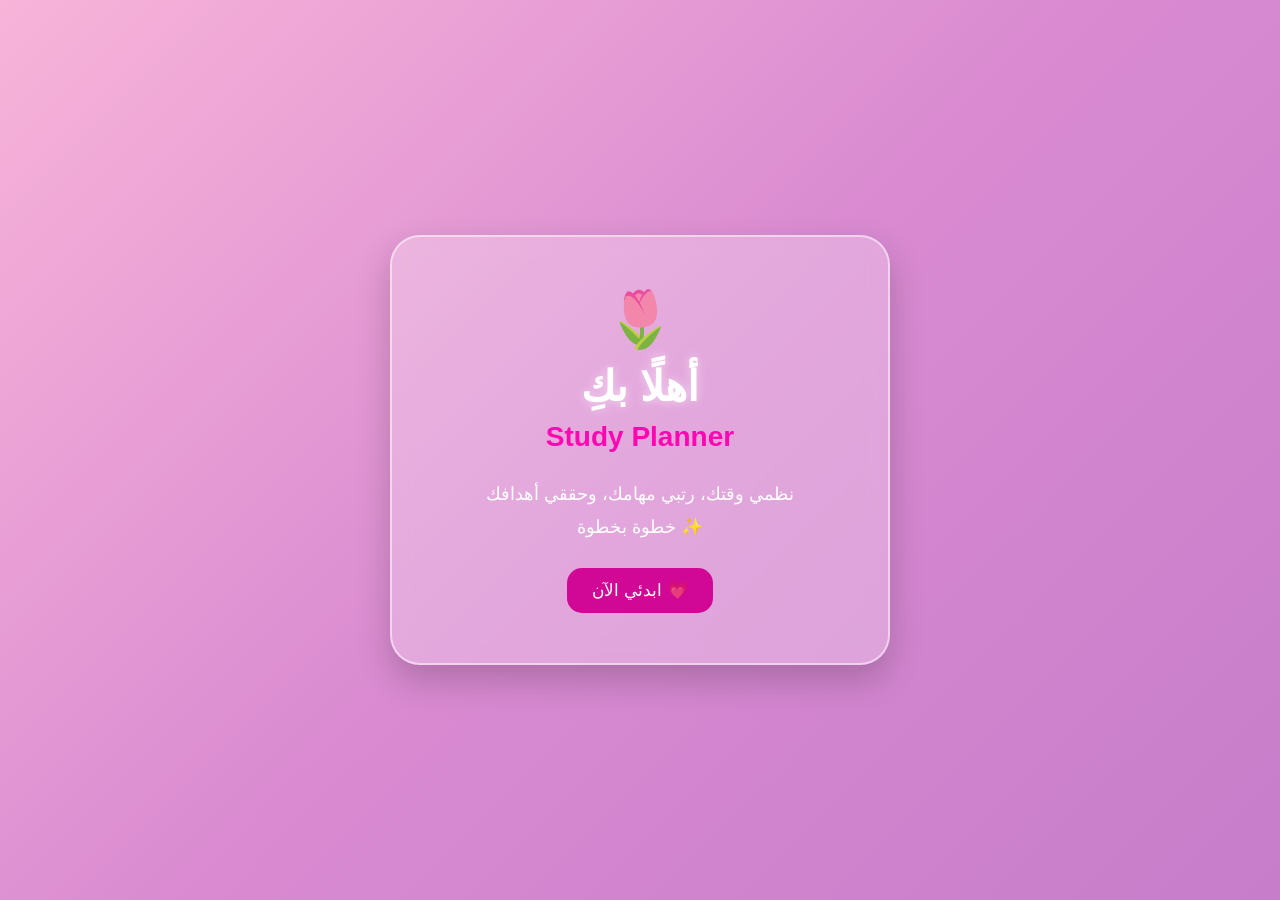
<file: index.html>
<!DOCTYPE html>
<html lang="ar">

<head>

    <meta charset="UTF-8">

    <meta name="viewport" content="width=device-width, initial-scale=1.0">

    <title>Study Planner</title>

    <link rel="stylesheet" href="welcome.css">

</head>


<body>

    <main class="welcome">

        <div class="welcome-card">

            <div class="flower">🌷</div>

            <h1>أهلًا بكِ</h1>

            <h2>Study Planner</h2>

            <p>
                نظمي وقتك، رتبي مهامك،
                وحققي أهدافك خطوة بخطوة ✨
            </p>

            <button id="start">
                ابدئي الآن 💗
            </button>

        </div>

    </main>


    <script src="welcome.js"></script>

</body>

</html>
</file>
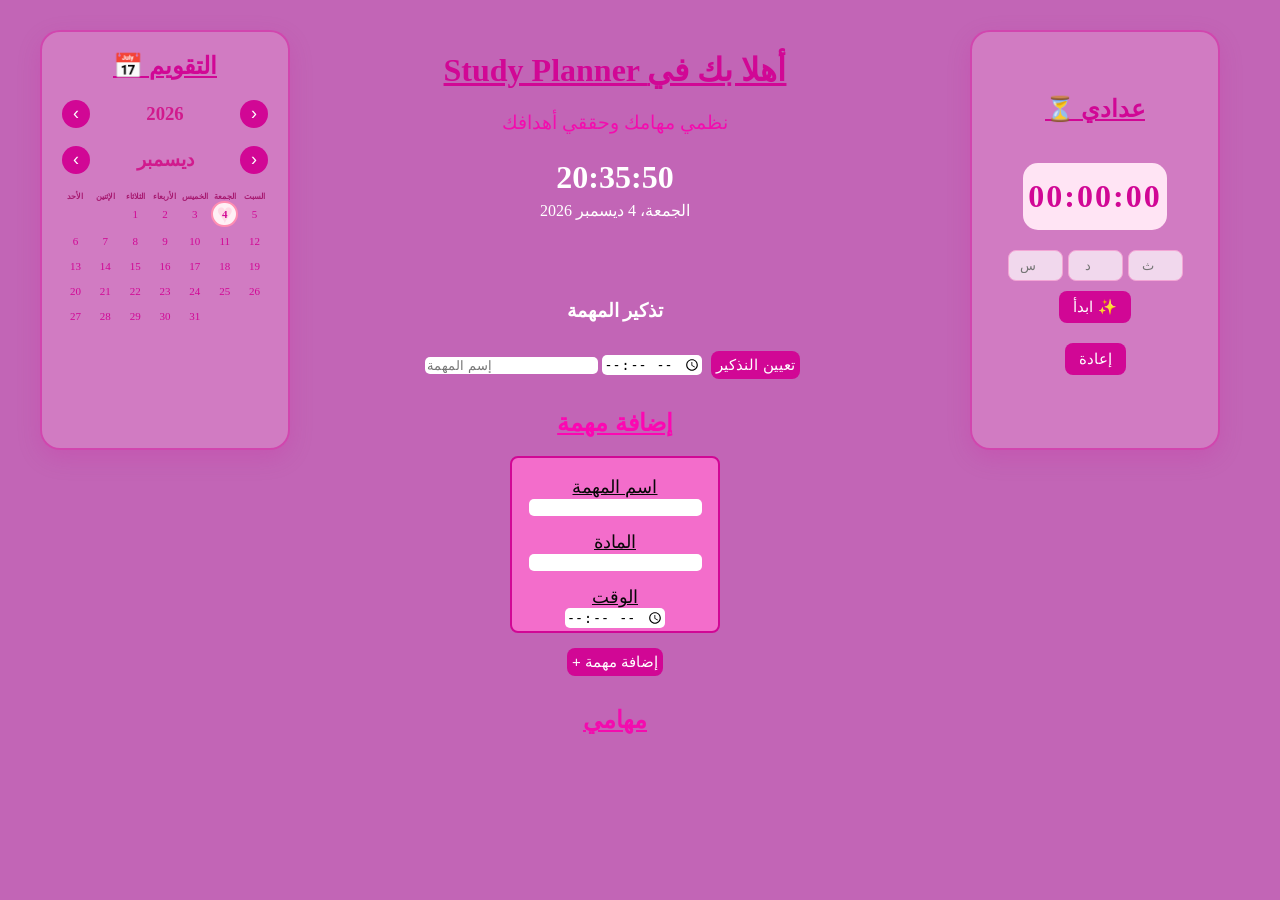
<file: studyPlanner.html>
<!DOCTYPE html>
<html lang="en">
<head>
    <meta charset="UTF-8">
    <meta name="viewport" content="width=device-width, initial-scale=1.0">
    <title>study planner</title>
    <link rel="stylesheet" href="studyPlanner.css">
</head>
<body>
   
<main>

    <div class="planner-layout">

        <!-- التقويم على اليسار -->
        <aside class="calendar">
            <h2>📅 التقويم</h2>
            <div id="calendar-content"></div>
        </aside>


        <!-- كل محتوى الـStudy Planner في الوسط -->
        <div class="planner-center">

            <h1 id="hello">Study Planner أهلا بك في</h1>

            <p>نظمي مهامك وحققي أهدافك</p>
<div class="digital-clock">  
<div id="clock">00:00:00 </div>

<div id="today-date">
</div>

<div class="task-reminder"></div>
<h3> تذكير المهمة</h3>
<input type="text" id="task-name" placeholder="إسم المهمة">
<input type="time" id="task-time">
<button id="set-reminder"> تعيين النذكير</button>

<p id="reminder-message"></p>
</div>


            <section>

                <div class="add-task">

                    <h2 id="add">إضافة مهمة</h2>

                    <div class="inputs">

                        <div>
                            <label for="task">اسم المهمة</label>
                            <input type="text" id="task">
                        </div>

                        <div>
                            <label for="test">المادة</label>
                            <input type="text" id="test">
                        </div>

                        <div>
                            <label for="time">الوقت</label>
                            <input type="time" id="time">
                        </div>

                    </div>

                    <div id="message"></div>

                    <button class="btn">+ إضافة مهمة</button>

                </div>


                <div id="card">

                    <h2 id="hero">مهامي</h2>

                </div>

            </section>

        </div>


        <!-- العداد على اليمين -->
        <aside class="countdown">

            <h2>⏳ عدادي</h2>

            <div id="countdown-display">
                00:00:00
            </div>

            <div class="countdown-inputs">

                <input type="number" id="hours" min="0" placeholder="س">

                <input type="number" id="minutes" min="0" placeholder="د">

                <input type="number" id="seconds" min="0" placeholder="ث">

            </div>

            <button id="start-timer">ابدأ ✨</button>

            <button id="reset-timer">إعادة</button>

        </aside>

    </div>
    

</main>


<script src="studyPlanner.js"></script>

</body>
</html>
</file>
<file: welcome.css>
* {
    box-sizing: border-box;
}


body {

    margin: 0;

    min-height: 100vh;

    background: linear-gradient(
        135deg,
        #f8b4d9,
        #d98ad1,
        #c77dca
    );

    font-family: Arial, Helvetica, sans-serif;

    color: white;
}


/* الصفحة */

.welcome {

    min-height: 100vh;

    display: flex;

    justify-content: center;

    align-items: center;

    padding: 20px;
}


/* البطاقة */

.welcome-card {

    width: min(500px, 90%);

    padding: 50px 35px;

    text-align: center;

    background: rgba(255, 255, 255, 0.25);

    border: 2px solid rgba(255, 255, 255, 0.5);

    border-radius: 30px;

    box-shadow:
        0 15px 35px rgba(0, 0, 0, 0.2);

    backdrop-filter: blur(10px);

    animation: appear 1s ease;

}


/* الزهرة */

.flower {

    font-size: 55px;

    animation: floating 2s ease-in-out infinite;

}


/* العنوان */

.welcome-card h1 {

    margin: 10px 0;

    color: #fff;

    font-size: 42px;

    text-shadow:
        0 0 10px rgba(255, 255, 255, 0.5);

}


.welcome-card h2 {

    margin: 0;

    color: #fc07b2;

    font-size: 28px;

}


/* النص */

.welcome-card p {

    margin: 25px auto;

    max-width: 350px;

    line-height: 1.8;

    font-size: 18px;

    color: white;

}


/* الزر */

#start {

    background-color: #d10795;

    color: white;

    border: none;

    border-radius: 15px;

    padding: 12px 25px;

    font-size: 17px;

    cursor: pointer;

    transition: 0.3s;

}


#start:hover {

    background-color: #db2777;

    transform: scale(1.08);

    box-shadow:
        0 5px 15px rgba(0, 0, 0, 0.2);

}


/* حركة البطاقة */

@keyframes appear {

    from {

        opacity: 0;

        transform: translateY(30px);

    }

    to {

        opacity: 1;

        transform: translateY(0);

    }

}


/* حركة الزهرة */

@keyframes floating {

    0%,
    100% {

        transform: translateY(0);

    }

    50% {

        transform: translateY(-8px);

    }

}
/* =========================================
   RESPONSIVE — ALL DEVICES
   ========================================= */

/* منع أي خروج أفقي */
html,
body {
    width: 100%;
    max-width: 100%;
    overflow-x: hidden;
}

/* كل العناصر تحسب الـ padding والـ border داخل الحجم */
*,
*::before,
*::after {
    box-sizing: border-box;
}

/* الصور والفيديوهات لا تتجاوز الحاوية */
img,
video {
    max-width: 100%;
    height: auto;
}

/* النصوص الطويلة لا تكسر الصفحة */
h1,
h2,
h3,
p,
span,
a,
button {
    overflow-wrap: break-word;
}

/* =========================================
   DESKTOP
   ========================================= */

.main-container,
.planner-container,
.card-container,
.pages-container {
    width: min(1200px, 92%);
    margin-inline: auto;
}

/* العناصر الرئيسية */
.main-content,
.planner-content,
.card-content {
    display: grid;
    gap: 25px;
    width: 100%;
}

/* =========================================
   TABLET
   ========================================= */

@media (max-width: 900px) {

    .main-content,
    .planner-content,
    .card-content {
        grid-template-columns: 1fr 1fr;
        gap: 20px;
    }

    .container,
    .main-container,
    .planner-container,
    .card-container {
        width: 94%;
    }

    button,
    .btn {
        max-width: 100%;
    }
}


/* =========================================
   MOBILE
   ========================================= */

@media (max-width: 600px) {

    html,
    body {
        width: 100%;
        min-width: 0;
        overflow-x: hidden;
    }

    body {
        margin: 0;
        padding: 0;
    }

    /* كل العناصر الرئيسية تحت بعضها */
    .main-content,
    .planner-content,
    .card-content,
    .pages-container {
        display: flex;
        flex-direction: column;
        align-items: center;
        gap: 18px;

        width: 100%;
        max-width: 100%;
    }

    /* الحاويات */
    .container,
    .main-container,
    .planner-container,
    .card-container {
        width: calc(100% - 24px);
        max-width: 500px;

        margin-left: auto;
        margin-right: auto;
    }

    /* البطاقات */
    .card,
    .task-card,
    .calendar,
    .timer,
    .message,
    .image-container,
    .birthday-card {
        width: 100%;
        max-width: 100%;
        margin-left: auto;
        margin-right: auto;
    }

    /* منع العناصر من التمدد خارج الشاشة */
    .card *,
    .task-card *,
    .calendar *,
    .timer *,
    .message *,
    .birthday-card * {
        max-width: 100%;
    }

    /* الصور */
    img {
        display: block;
        width: auto;
        max-width: 100%;
        height: auto;
        margin-left: auto;
        margin-right: auto;
    }

    /* الأزرار */
    button,
    .btn,
    .next-btn,
    .back-btn {
        width: min(100%, 320px);
        min-height: 45px;

        margin-left: auto;
        margin-right: auto;
    }

    /* المدخلات */
    input,
    textarea,
    select {
        width: 100%;
        max-width: 100%;
        min-width: 0;
    }

    /* أي Flex كان أفقي */
    .row,
    .buttons,
    .button-group,
    .actions,
    .controls {
        flex-direction: column;
        align-items: center;
        width: 100%;
        gap: 12px;
    }

    /* إلغاء الـ hover transformations على الهاتف */
    button:hover,
    .btn:hover,
    .next-btn:hover,
    .back-btn:hover,
    .card:hover,
    .task-card:hover,
    img:hover {
        transform: none;
    }

    /* منع العناصر المطلقة من تخريب الترتيب */
    .floating,
    .absolute-item {
        position: static;
    }

    /* المسافات */
    section {
        width: 100%;
        max-width: 100%;
    }
}


/* =========================================
   SMALL PHONES
   ========================================= */

@media (max-width: 380px) {

    .container,
    .main-container,
    .planner-container,
    .card-container {
        width: calc(100% - 18px);
    }

    h1 {
        font-size: clamp(1.5rem, 8vw, 2.2rem);
    }

    h2 {
        font-size: clamp(1.25rem, 6vw, 1.8rem);
    }

    p {
        font-size: 0.95rem;
    }

    button,
    .btn {
        width: 100%;
    }
}
</file>
<file: studyPlanner.css>
body{


    background-color: rgba(156, 4, 136, 0.61);
    background-size: auto;
    font-family: 'Times New Roman', Times, serif;
color: white;
text-align: center;
margin: 0;
padding: 30px;

}
#hello{
  
    
color: rgb(209, 7, 149);
text-decoration: underline;
font-family: serif;
transition: all 0.6s ease;
}
#hello:hover{
 color: rgb(204, 12, 204);
    text-shadow: 0 0 10px rgba(201, 8, 191, 0.8);
    transform: translateX(5px);
    cursor: pointer;
}
p{
    font-family: Arial, Helvetica, sans-serif;
font-size: larger;
color:#f30cae;
transition: all 0.6s ease-in-out;

}
p:hover{
    color: #db2777;
    text-shadow: 0 0 10px rgba(201, 8, 191, 0.8);

transform: translateX(10px);
cursor: pointer;



}
.digital-clock {
    text-align: center;
margin-top: 25px;




}
#clock{
    font-size: 32px;
    font-weight: 16px;
}
.task-reminder{
width: 300px;
margin: 20px auto;
padding: 20px;
text-align: center;
border-radius: 20px;

}
.task-reminder input{

display: block;
width: 90%;
margin: 10px auto;
padding: 10px;

}
.task-reminder button{

padding: 10px 20px;
border: none;
border-radius: 10px;
cursor: pointer;
}
#reminder-message{
font-weight: bold;

}

label{

    display: block;
    margin-top: 15px;
margin: bottom 5px; ;
text-decoration: underline;
color: rgb(8, 8, 8);
font-family: Arial, Helvetica, sans-serif;
font-size: large;



}
.inputs{

    background-color: rgb(243, 109, 203);
/* display: flex; */
justify-content: center;
gap: 25px;
margin-bottom: 20px;
margin: 0 auto 5px;
padding: 3px;
width: 200px;

border: 2px solid rgb(209, 7, 149);
border-radius: 8px;
 transition: transform 0.5s ease, box-shadow 0.5s ease;
}
#add{
font-family: Arial, Helvetica, sans-serif;
font-size:x-large;
color:#fc07b2;
text-decoration: underline;

}



.inputs:hover{
     transform: translateY(-10px) scale(1) rotate(1deg);
    box-shadow: 10px 20px 20px black;
    /* transition: 0.3s;  */
   
    transition-delay: 200ms;
}
input div{
display: flex;
flex-direction: column;
gap: 8px;


}
input{
    border:#ff00b3;
    border-radius: 5px;
    transition: all 0.12ms step-end;
}
input:hover{
    cursor: pointer;
    color: #f30cae;
      transform: translateY(0px) scale(1.05) rotate(0);
    box-shadow: 2px 2px 2px rgb(229, 71, 250);
    /* transition: 0.3s;  */
  
    transition-delay: 200ms;
}
input:active{
cursor:text;

}
input:focus{
    cursor: text;
}

 button{
background-color: rgba(209, 7, 149);
color: white;
border: none;
padding: 5px 5px;
margin: 10px 5px;
border-radius: 8px; 
font-size: 15px;
cursor: pointer


 }
 button:hover{
background-color: #db2777;
transform: scale(1.05);
transition: 0.2s;



} 
button:active{
background-color: #ff00b3;
cursor: pointer;
transform: scale(0.15s);

}
div.card{
color: hwb(300 93% 5%);
text-align:right ;
font-family: Arial, Helvetica, sans-serif;
font-size:medium;


}
#hero{
    text-decoration: underline;
    color: #f30cae;
    transition:all 0.3s ease-in
}
#hero:hover{
    color: rgb(255, 50, 255);
    text-shadow: 0 0 10px rgba(255, 0, 242, 0.8);
    transform: translateX(-5px);
    cursor: pointer;
} 
#card{
    text-align: center;

}
#message {
    display: none;
    background-color: #ffe4f4;
    color: #d11a8d;
    border: 2px solid #f30cae;
    border-radius: 12px;
    padding: 10px;
    margin: 10px auto;
    width: 220px;
    font-family: Arial, sans-serif;
    font-size: 14px;
    box-shadow: 0 4px 10px rgba(0, 0, 0, 0.15);
    animation: messagePop 0.3s ease;
}

@keyframes messagePop {
    from {
        opacity: 0;
        transform: translateY(-8px) scale(0.95);
    }

    to {
        opacity: 1;
        transform: translateY(0) scale(1);
    }
}
.task-time {
    display: inline-block;
    background-color: #ffe4f4;
    color: #d11a8d;
    padding: 5px 10px;
    border-radius: 20px;
    font-size: 14px;
    margin: 8px;
    box-shadow: 0 2px 6px rgba(0, 0, 0, 0.12);
}
.planner-layout {
    display: grid;
    grid-template-columns: 220px minmax(400px, 650px) 220px;
    gap: 30px;
    max-width: 1200px;
    margin: 0 auto;
    align-items: start;
}
.countdown {
    background: rgba(255, 255, 255, 0.25);
    border: 2px solid rgb(209, 7, 149);
    border-radius: 20px;
    padding: 18px;
    text-align: center;
    box-shadow: 0 8px 20px rgba(0, 0, 0, 0.15);
}

.countdown h2 {
    color: #fc07b2;
    margin-top: 0;
}

#countdown-display {
    background: #ffe4f4;
    color: #d11a8d;
    border-radius: 15px;
    padding: 15px 5px;
    margin: 15px 0;
    font-size: 25px;
    font-weight: bold;
    letter-spacing: 2px;
}

.countdown-inputs {
    display: flex;
    justify-content: center;
    gap: 5px;
}

.countdown-inputs input {
    width: 45px;
    padding: 7px 2px;
    text-align: center;
}

#start-timer,
#reset-timer {
    margin-top: 10px;
}
#calendar-content {
    display: flex;
    flex-direction: column;
    gap: 8px;
}

.month {
    background-color: #ffe4f4;
    color: #d11a8d;
    padding: 8px;
    border-radius: 10px;
}

.month h3 {
    margin: 5px;
}

#calendar-content {
    display: grid;

    grid-template-columns: 1fr;

    gap: 10px;
}


.month {
    background-color: #ffe4f4;

    color: #d11a8d;

    padding: 8px;

    border-radius: 12px;

    box-shadow: 0 3px 8px rgba(0, 0, 0, 0.12);
}


.month h3 {
    margin: 5px 0 10px;

    color: #d11a8d;

    text-align: center;
}


.week,
.days {
    display: grid;

    grid-template-columns: repeat(7, 1fr);

    gap: 3px;

    text-align: center;
}


.week span {
    font-size: 8px;

    font-weight: bold;

    color: #a71970;
}


.day {
    font-size: 10px;

    padding: 4px 0;

    border-radius: 6px;

    cursor: pointer;

    transition: 0.2s;
}


.day:hover {
    background-color: #f7a8d5;

    color: white;

    transform: scale(1.1);
}
#calendar-content {
    width: 100%;
}


.calendar-navigation {
    display: flex;

    align-items: center;

    justify-content: space-between;

    gap: 5px;

    margin-bottom: 10px;
}


.calendar-navigation h3 {
    margin: 0;

    color: #d11a8d;

    font-size: 16px;
}


.calendar-navigation button {
    width: 30px;

    height: 30px;

    padding: 0;

    margin: 0;

    border-radius: 50%;

    font-size: 20px;

    line-height: 30px;
}


.week,
.days {
    display: grid;

    grid-template-columns: repeat(7, 1fr);

    gap: 3px;

    text-align: center;
}


.week span {
    font-size: 8px;

    font-weight: bold;

    color: #a71970;
}


.day {
    font-size: 11px;

    padding: 5px 0;

    border-radius: 6px;

    cursor: pointer;

    transition: 0.2s;
}


.day:hover {
    background-color: #f7a8d5;

    color: white;

    transform: scale(1.1);
}.year-navigation,
.month-navigation {
    display: flex;

    align-items: center;

    justify-content: space-between;

    margin-bottom: 8px;
}


.year-navigation h3,
.month-navigation h3 {
    margin: 0;

    color: #d11a8d;
}


.year-navigation button,
.month-navigation button {
    width: 28px;

    height: 28px;

    padding: 0;

    margin: 0;

    border-radius: 50%;

    font-size: 18px;
}


.week,
.days {
    display: grid;

    grid-template-columns: repeat(7, 1fr);

    gap: 3px;

    text-align: center;
}


.week span {
    font-size: 8px;

    font-weight: bold;

    color: #a71970;
}


.day {
    font-size: 11px;

    padding: 5px 0;

    border-radius: 6px;

    cursor: pointer;

    transition: 0.2s;
}


.day:hover {
    background-color: #f7a8d5;

    color: white;

    transform: scale(1.1);
}


/* =====================================
   📅⏳ التقويم والعداد
===================================== */

.calendar,
.countdown {
    width: 250px;
    height: 420px;

    box-sizing: border-box;

    border: 2px solid rgba(209, 7, 149, 0.45);

    border-radius: 20px;

    padding: 20px;

    background: rgba(255, 190, 230, 0.25);

    box-shadow: 0 8px 25px rgba(209, 7, 149, 0.15);

    color: #d10795;
}


/* =====================================
   📅 التقويم
===================================== */

.calendar {
    overflow-y: auto;
}

.calendar h2 {
    color: #d10795;

    margin-top: 0;

    text-decoration: underline;
}


/* محتوى التقويم */

#calendar-content {
    color: #d10795;
}


/* أسماء الأشهر */

#calendar-content .month h3 {
    color: #d10795;
}


/* =====================================
   ⏳ العداد
===================================== */

.countdown {
    display: flex;

    flex-direction: column;

    justify-content: center;

    align-items: center;
}


.countdown h2 {
    color: #d10795;

    text-decoration: underline;

    margin-top: 0;
}


/* أرقام العداد */

#countdown-display {
    color: #d10795;

    font-size: 32px;

    font-weight: bold;

    margin: 20px 0;
}


/* خانات الساعات والدقائق والثواني */

.countdown-inputs {
    display: flex;

    gap: 5px;

    justify-content: center;
}


.countdown-inputs input {
    width: 55px;

    box-sizing: border-box;

    border: 1px solid #f3a6d5;

    border-radius: 8px;

    padding: 7px;

    text-align: center;

    color: #d10795;

    background: rgba(255, 255, 255, 0.7);
}


/* أزرار العداد */

.countdown button {
    background-color: #d10795;

    color: white;

    border: none;

    border-radius: 8px;

    padding: 7px 14px;

    cursor: pointer;

    margin-top: 8px;

    transition: 0.2s ease;
}


.countdown button:hover {
    background-color: #db2777;

    transform: scale(1.05);
}
/* =========================
   🧸 الدبدوب الكيوت
========================= */

.cute-bear {
    position: relative;

    width: 130px;

    height: 180px;

    margin: 20px auto;

    animation: bearFloat 3s ease-in-out infinite;
}


/* الرأس */

.bear-head {
    position: absolute;

    width: 100px;

    height: 90px;

    background: #fff;

    border: 3px solid #f3a6d5;

    border-radius: 50%;

    left: 15px;

    top: 20px;

    z-index: 2;

    box-shadow: 0 5px 15px rgba(209, 7, 149, 0.15);
}


/* الأذنين */

.bear-ear {
    position: absolute;

    width: 38px;

    height: 38px;

    background: #fff;

    border: 3px solid #f3a6d5;

    border-radius: 50%;

    top: 10px;

    z-index: 1;
}

.bear-ear.left {
    left: 8px;
}

.bear-ear.right {
    right: 8px;
}


/* العينين */

.eye {
    position: absolute;

    width: 8px;

    height: 8px;

    background: #333;

    border-radius: 50%;

    top: 35px;
}

.left-eye {
    left: 27px;
}

.right-eye {
    right: 27px;
}


/* الأنف */

.nose {
    position: absolute;

    width: 14px;

    height: 10px;

    background: #e58abd;

    border-radius: 50%;

    left: 40px;

    top: 52px;
}


/* الفم */

.mouth {
    position: absolute;

    width: 15px;

    height: 8px;

    border-bottom: 2px solid #d10795;

    border-radius: 50%;

    left: 43px;

    top: 62px;
}


/* الجسم */

.bear-body {
    position: absolute;

    width: 75px;

    height: 75px;

    background: #fff;

    border: 3px solid #f3a6d5;

    border-radius: 45%;

    left: 28px;

    top: 100px;

    box-shadow: 0 5px 15px rgba(209, 7, 149, 0.15);
}


/* اليدين */

.bear-arm {
    position: absolute;

    width: 25px;

    height: 55px;

    background: #fff;

    border: 3px solid #f3a6d5;

    border-radius: 50%;

    top: 105px;

    z-index: 3;
}

.left-arm {
    left: 8px;

    transform: rotate(25deg);
}

.right-arm {
    right: 8px;

    transform: rotate(-25deg);
}


/* الرجلين */

.bear-leg {
    position: absolute;

    width: 30px;

    height: 40px;

    background: #fff;

    border: 3px solid #f3a6d5;

    border-radius: 50%;

    top: 150px;

    z-index: 3;
}

.left-leg {
    left: 28px;
}

.right-leg {
    right: 28px;
}


/* حركة الدبدوب */

@keyframes bearFloat {

    0% {
        transform: translateY(0);
    }

    50% {
        transform: translateY(-8px);
    }

    100% {
        transform: translateY(0);
    }

}
/* 💬 رسالة الدبدوب */

.bear-message {
    position: absolute;

    top: -45px;

    left: 50%;

    transform: translateX(-50%);

    background: white;

    color: #d10795;

    padding: 7px 12px;

    border-radius: 15px;

    border: 2px solid #f3a6d5;

    font-size: 13px;

    white-space: nowrap;

    opacity: 0;

    pointer-events: none;

    transition: 0.3s ease;

    box-shadow: 0 4px 12px rgba(209, 7, 149, 0.2);
}


/* لما نضغط عليه */

.cute-bear.clicked {
    animation: bearJump 0.5s ease;
}


.cute-bear.show-message .bear-message {
    opacity: 1;

    top: -50px;
}


/* حركة القفزة */

@keyframes bearJump {

    0% {
        transform: translateY(0) rotate(0);
    }

    30% {
        transform: translateY(-18px) rotate(-5deg);
    }

    60% {
        transform: translateY(0) rotate(5deg);
    }

    100% {
        transform: translateY(0) rotate(0);
    }

}

.day.today {
    position: relative;
    border: 2px solid #ff8fb3;
    background: #fff0f5;
    border-radius: 15px;
    font-weight: bold;

    color: #d10795;

    z-index: 1;
}

.day.today::before {
    content: "♥";

    position: absolute;

    left: 50%;
    top: 50%;

    transform: translate(-50%, -50%);

    font-size: 28px;

    color: #ffc1d6;

    opacity: 0.45;

    z-index: -1;
}
.digital-clock{

    text-align: center;
margin-top: 25px;

}

#clock{
font-size: 32px;
font-weight: bold;


}
#today-date{
    margin-top: 5px;
    font-size: 16px;
}
.task-reminder{
width: 300px;
margin: 20px auto;
padding: 20px;
text-align: center;
border-radius: 20px;


}

.task-reminder input{
display: block;
width: 90%;
margin: 10px auto;
padding: 10px;




}
.task-reminder button {
    padding: 10px 20px;
border: none;
border-
/* }
/* ==============================
   إصلاح أرقام التقويم
============================== */

.days {
    display: grid !important;
    grid-template-columns: repeat(7, 1fr) !important;
    gap: 4px !important;
}

.days .day {
    display: flex !important;
    visibility: visible !important;
    opacity: 1 !important;

    color: #d10795 !important;

    min-height: 28px;

    align-items: center;
    justify-content: center;

    font-size: 13px !important;
    font-weight: bold;

    position: relative;
    z-index: 5;
}


/* اليوم الحالي فقط */
.days .day.today {
    border: 2px solid #ff8fb3;
    background: #fff0f5;

    border-radius: 50%;
}


/* نوقف القلب مؤقتًا حتى نتأكد أن الأرقام رجعت */
.days .day.today::before {
    display: none !important;
}
/* =========================================
   RESPONSIVE + CUTE SCROLL
========================================= */

/* منع خروج أي عنصر خارج الشاشة */
* {
    box-sizing: border-box;
}

html {
    scroll-behavior: smooth;
}

body {
    overflow-x: hidden;
}


/* =========================================
   الـ Planner
========================================= */

.planner-layout {
    width: min(1400px, 94%);
    margin: 0 auto;

    display: grid;
    grid-template-columns:
        minmax(220px, 1fr)
        minmax(400px, 2fr)
        minmax(220px, 1fr);

    gap: 20px;

    align-items: start;
}


/* منع العناصر من دفع الصفحة */
.planner-layout > *,
.planner-center,
.calendar,
.countdown,
.add-task,
#card {
    min-width: 0;
    max-width: 100%;
}


/* الصور والعناصر الكبيرة */
img {
    max-width: 100%;
}


/* الحقول */
input,
button {
    max-width: 100%;
}


/* =========================================
   الكمبيوتر المتوسط
========================================= */

@media (max-width: 1100px) {

    .planner-layout {
        grid-template-columns:
            minmax(190px, 1fr)
            minmax(350px, 1.7fr)
            minmax(190px, 1fr);

        gap: 15px;
    }

    .planner-center {
        width: 100%;
    }

    .inputs {
        flex-wrap: wrap;
    }

}


/* =========================================
   التابلت
========================================= */

@media (max-width: 850px) {

    .planner-layout {
        grid-template-columns: 1fr 1fr;

        gap: 18px;
    }


    /* الوسط يأخذ السطر كامل */
    .planner-center {
        grid-column: 1 / -1;
        grid-row: 1;
    }


    .calendar {
        grid-column: 1;
        grid-row: 2;
    }


    .countdown {
        grid-column: 2;
        grid-row: 2;
    }


    .inputs {
        display: grid;
        grid-template-columns: 1fr 1fr;
        gap: 12px;
    }


    .inputs > div:last-child {
        grid-column: 1 / -1;
    }

}


/* =========================================
   الهاتف
========================================= */

@media (max-width: 600px) {

    body {
        padding: 10px 0;
    }


    .planner-layout {
        width: 94%;

        display: flex;
        flex-direction: column;

        gap: 18px;
    }


    /* كل جزء يأخذ العرض كامل */
    .planner-center,
    .calendar,
    .countdown {
        width: 100%;
    }


    /* ترتيب الصفحة */
    .planner-center {
        order: 1;
    }

    .calendar {
        order: 2;
    }

    .countdown {
        order: 3;
    }


    /* العنوان */
    #hello {
        font-size: clamp(20px, 7vw, 30px);
        line-height: 1.4;
    }


    .planner-center > p {
        font-size: 14px;
    }


    /* الخانات */
    .inputs {
        display: flex;
        flex-direction: column;

        gap: 12px;
    }


    .inputs > div {
        width: 100%;
    }


    .inputs input {
        width: 100%;
    }


    /* التذكير */
    .task-reminder {
        width: 100%;
    }


    .task-reminder input,
    .task-reminder button {
        width: 100%;
        margin-bottom: 8px;
    }


    /* بطاقات المهام */
    #card {
        width: 100%;
    }


    .task-card {
        width: 100%;
        overflow-wrap: anywhere;
    }


    /* التقويم */
    .calendar {
        overflow: hidden;
    }


    #calendar-content {
        width: 100%;
        overflow-x: auto;
        overflow-y: hidden;
        scrollbar-width: thin;
    }


    .week,
    .days {
        min-width: 320px;
    }


    /* العداد */
    .countdown {
        width: 100%;
    }


    .countdown-inputs {
        display: grid;
        grid-template-columns: repeat(3, 1fr);

        gap: 8px;
    }


    .countdown-inputs input {
        width: 100%;
        min-width: 0;
    }


    /* الساعة */
    #clock {
        font-size: clamp(28px, 10vw, 45px);
    }


    #today-date {
        font-size: 13px;
        text-align: center;
    }

}


/* =========================================
   هاتف صغير جدًا
========================================= */

@media (max-width: 380px) {

    .planner-layout {
        width: 96%;
    }


    #hello {
        font-size: 20px;
    }


    .calendar,
    .countdown,
    .add-task {
        padding: 12px;
    }


    .week,
    .days {
        min-width: 290px;
    }


    .day {
        font-size: 11px;
    }


    .countdown-inputs {
        grid-template-columns: 1fr;
    }

}


/* =========================================
   CUTE SCROLL 🌸
========================================= */

/* Chrome / Edge / Safari */

::-webkit-scrollbar {
    width: 10px;
    height: 8px;
}

::-webkit-scrollbar-track {
    background: #fff0f6;
    border-radius: 20px;
}

::-webkit-scrollbar-thumb {
    background: linear-gradient(
        180deg,
        #f6b6d0,
        #d9a7e8
    );

    border-radius: 20px;

    border: 2px solid #fff0f6;
}

::-webkit-scrollbar-thumb:hover {
    background: linear-gradient(
        180deg,
        #ed9fbe,
        #c991dc
    );
}


/* Firefox */

* {
    scrollbar-width: thin;
    scrollbar-color: #e2a9c5 #fff0f6;
}


/* =========================================
   سكرول أفقي ناعم
========================================= */

#calendar-content {
    scrollbar-width: thin;
    scroll-behavior: smooth;
}


/* =========================================
   منع تكسر الكلمات الطويلة
========================================= */

h1,
h2,
h3,
p,
span,
button,
label {
    overflow-wrap: break-word;
}


/* =========================================
   تحسين اللمس في الهاتف
========================================= */

@media (max-width: 600px) {

    button,
    input {
        min-height: 42px;
    }

    button {
        cursor: pointer;
        -webkit-tap-highlight-color: transparent;
    }

}
@media (max-width: 500px) {

    body {
        padding: 15px;
    }


    .letter {

        padding: 28px 20px;

        border-radius: 25px;
    }


    .message {

        padding: 20px 16px;
    }


    .message p {

        font-size: 14px;

        line-height: 1.7;
    }
}
}
</file>
